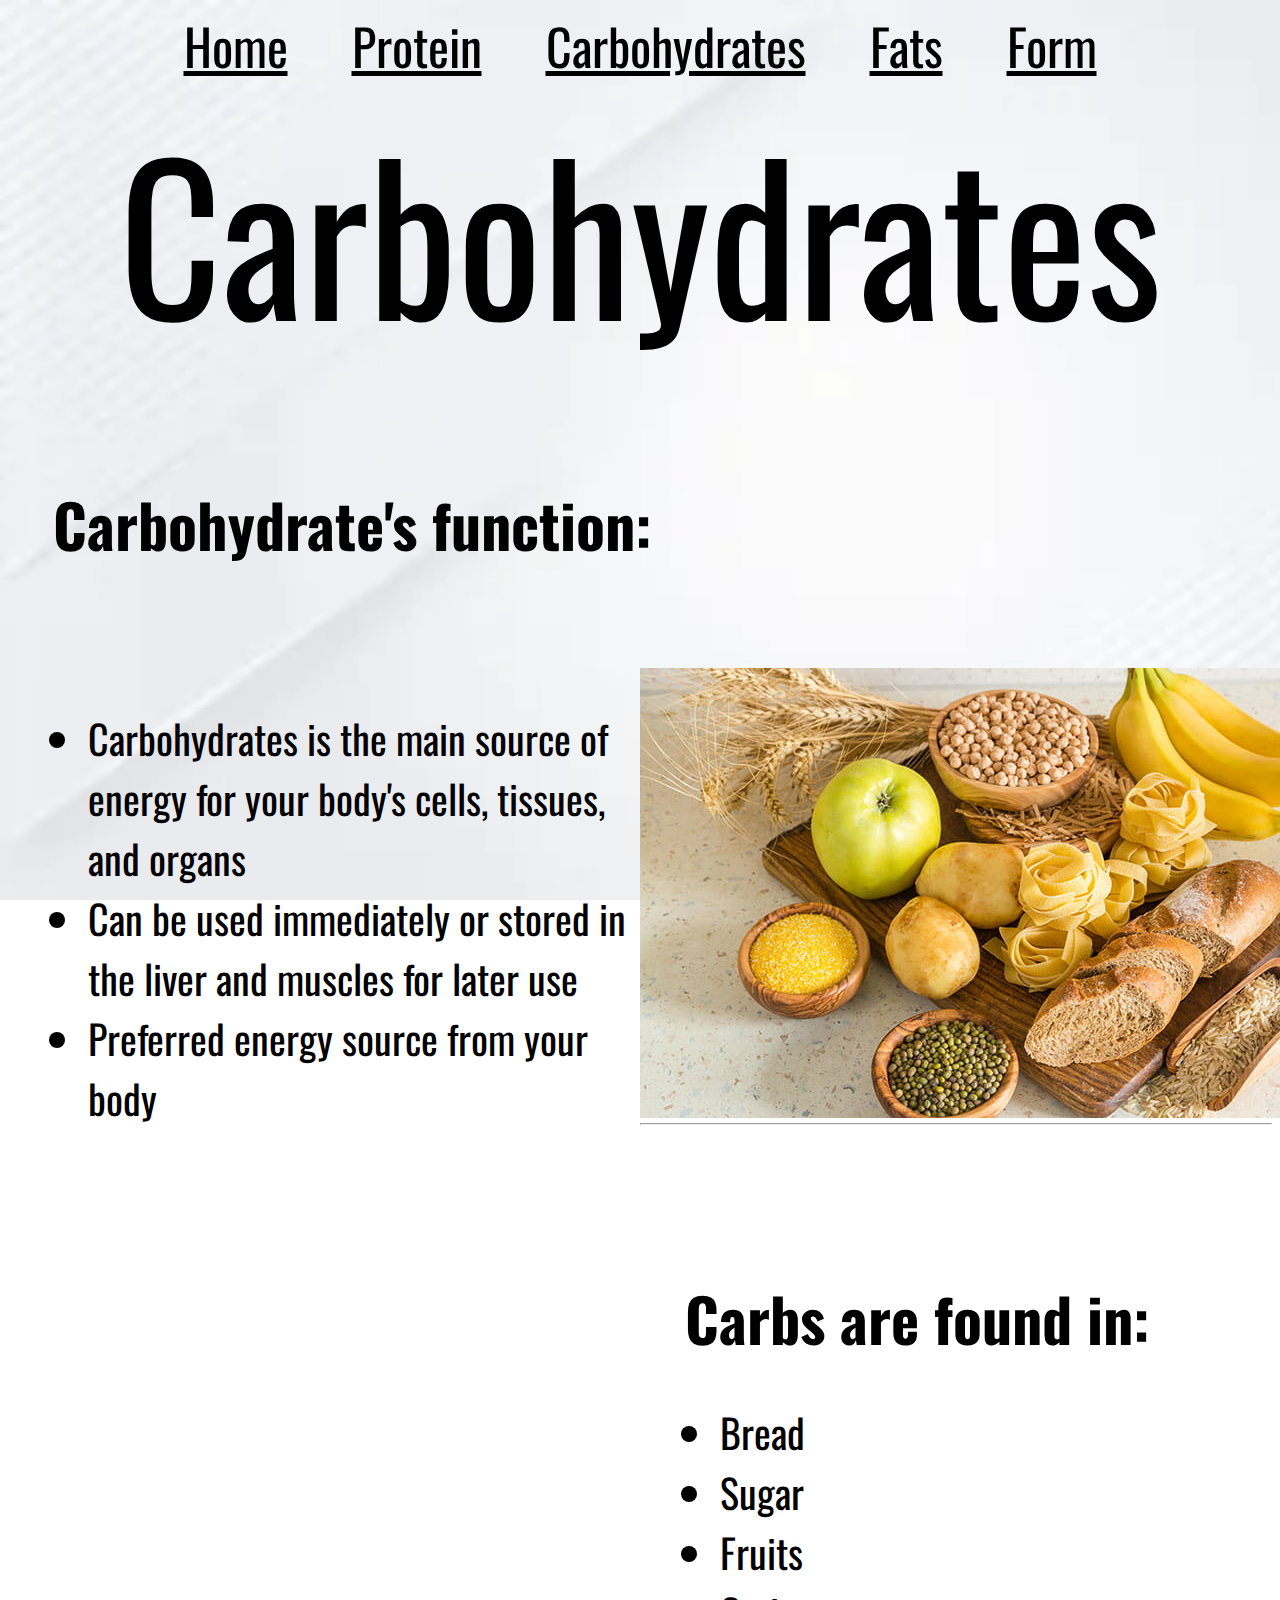
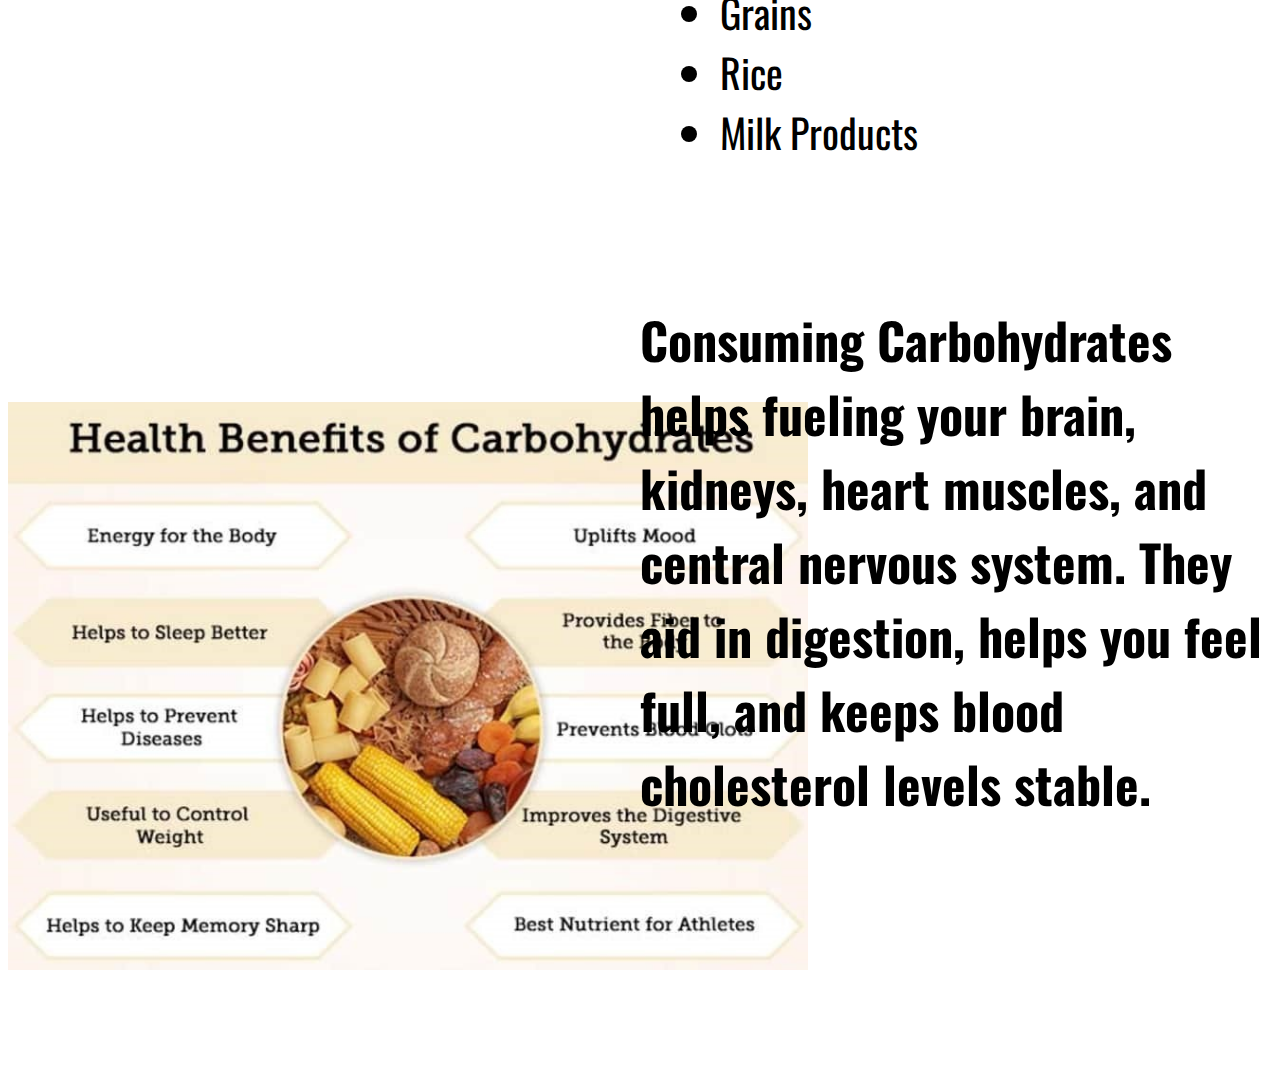
<file: carb.html>
<!DOCTYPE html>
<html>
<head>
<link rel='stylesheet' href='style.css' type='text/css'>
<link rel="preconnect" href="https://fonts.googleapis.com">
<link rel="preconnect" href="https://fonts.gstatic.com" crossorigin>
<link href="https://fonts.googleapis.com/css2?family=Oswald:wght@200..700&display=swap" rel="stylesheet">
</head>
<body>
<center><a href='firstpage.html'>Home</a>
<a href='protein.html'>Protein</a>
<a href='carb.html'>Carbohydrates</a>
<a href='fats.html'>Fats</a>
<a href='form.html'>Form</a></center>
<center><p id='title'>Carbohydrates</p></center>

<div class='row3'>
<h1 id='carb1'>Carbohydrate's function:</h1>
<div class='col3'><ul>
	<li>Carbohydrates is the main source of energy for your body's cells, tissues, and organs</li>
	<li>Can be used immediately or stored in the liver and muscles for later use</li>
	<li>Preferred energy source from your body</li>
</ul></div>
<div class='col3'><center><img src='photo4.jpg'></center></div>
</div>
<hr>

<div class='row4'>
<div class='col4'><h1 id='carb2'>Carbs are found in:</h1>
<ul>
	<li>Bread</li>
	<li>Sugar</li>
	<li>Fruits</li>
	<li>Grains</li>
	<li>Rice</li>
	<li>Milk Products</li>
</ul></div>
<div class='col4'><center><img src='photo5.jfif' id='photo4'></center></div></div>
<h2 id='end1'>Consuming Carbohydrates helps fueling your brain, kidneys, heart muscles, and central nervous system. They aid in digestion, helps you feel full, and keeps blood cholesterol levels stable.</h2>












</body>
</html>
</file>
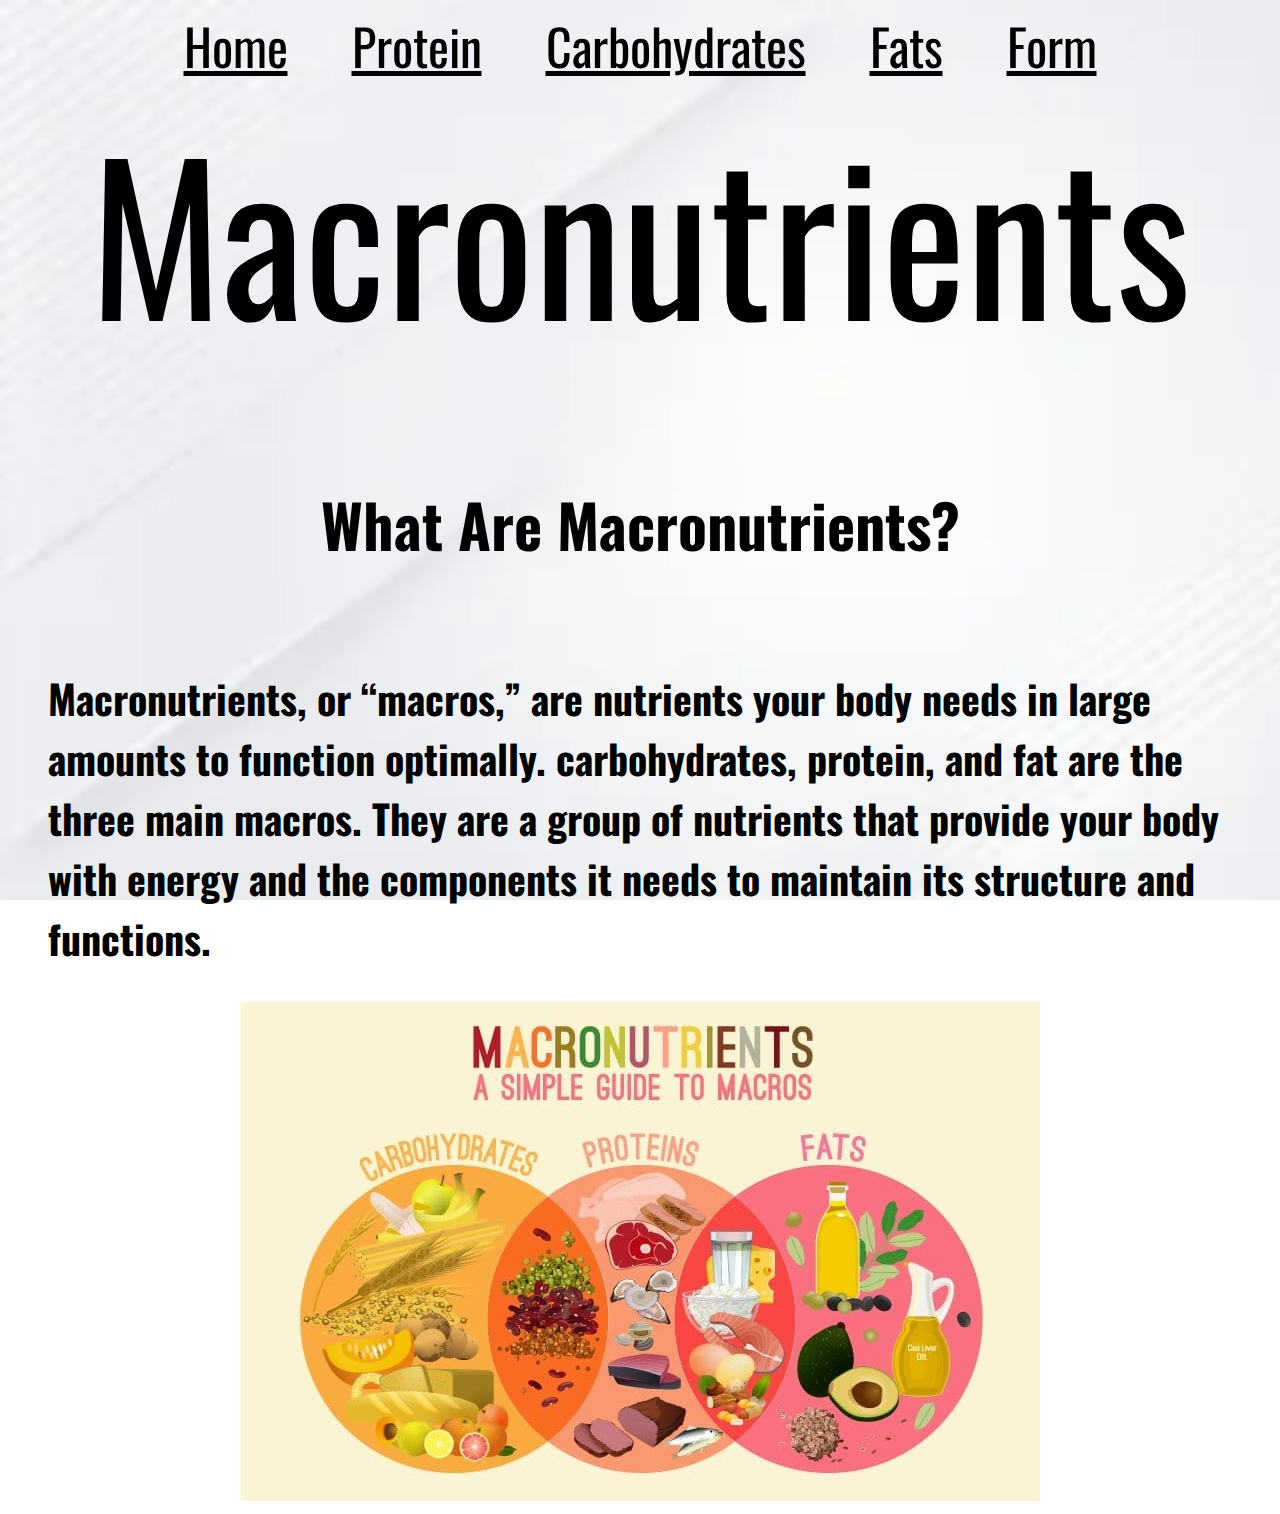
<file: firstpage.html>
<!DOCTYPE html>
<html>
<head>
<link rel='stylesheet' href='style.css' type='text/css'>
<link rel="preconnect" href="https://fonts.googleapis.com">
<link rel="preconnect" href="https://fonts.gstatic.com" crossorigin>
<link href="https://fonts.googleapis.com/css2?family=Oswald:wght@200..700&display=swap" rel="stylesheet">
</head>
<body>
<div class='nav'></div>
<center><a href='firstpage.html'>Home</a>
<a href='protein.html'>Protein</a>
<a href='carb.html'>Carbohydrates</a>
<a href='fats.html'>Fats</a>
<a href='form.html'>Form</a></center>
<center><p id='title'>Macronutrients</p></center>
<center><h1>What Are Macronutrients?</h1></body></center>
<h2>Macronutrients, or “macros,” are nutrients your body needs in large amounts to function optimally. carbohydrates, protein, and fat are the three main macros. They are a group of nutrients that provide your body with energy and the components it needs to maintain its structure and functions.</h2>
<center><img src='photo1.jpg'></center>























</body>
</html>
</file>
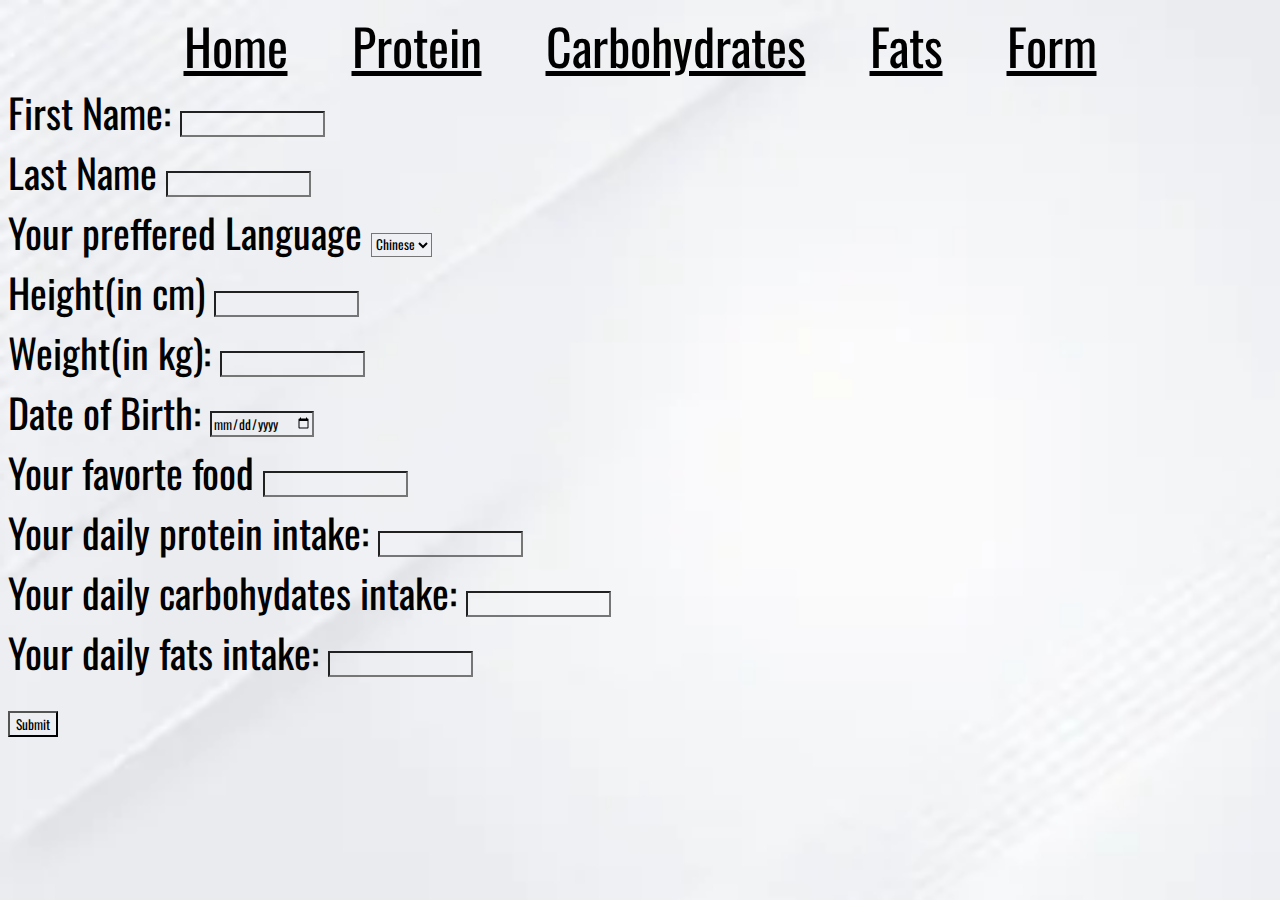
<file: form.html>
<!DOCTYPE html>
<html>
<head>
<link rel='stylesheet' href='style.css' type='text/css'>
<link rel="preconnect" href="https://fonts.googleapis.com">
<link rel="preconnect" href="https://fonts.gstatic.com" crossorigin>
<link href="https://fonts.googleapis.com/css2?family=Oswald:wght@200..700&display=swap" rel="stylesheet">
</head>
<body>
<center><a href='firstpage.html'>Home</a>
<a href='protein.html'>Protein</a>
<a href='carb.html'>Carbohydrates</a>
<a href='fats.html'>Fats</a>
<a href='form'>Form</a></center>

<form action='' class='form'>
	<label for='fname'>First Name:</label>
	<input type='text' name='fname'><br>

	<label for='lname'>Last Name</label>
	<input type='text' name=lname><br>

	<label for='language'>Your preffered Language</label>
		<select name='language'>
			<option name='language' value='Chinese'>Chinese</option>
			<option name='language' value='Spanish'>Spanish</option>
			<option name='language' value='French'>French</option>
			<option name='language' value='Others'>Others</option></select><br>

	<label for='height'>Height(in cm)</label>
	<Input type='text' name='height'><br>

	<label for='weight'>Weight(in kg):</label>
	<input type='text' name='weight'><br>

	<label for='dob'>Date of Birth:</label>
	<input type='date' name='dob'><br>

	<label for='favfood'>Your favorte food</label>
	<input type='text' name='favfood'><br>

	<label for='protein'>Your daily protein intake:</label>
	<input type='text' name='protein'><br>

	<label for='carbs'>Your daily carbohydates intake:<label>
	<input type='text' name='carbs'><br>

	<label for='fats'>Your daily fats intake:</label>
	<input type='text' name='fats'><br>





<input type='submit'>
</form>































</body>
</html>
</file>
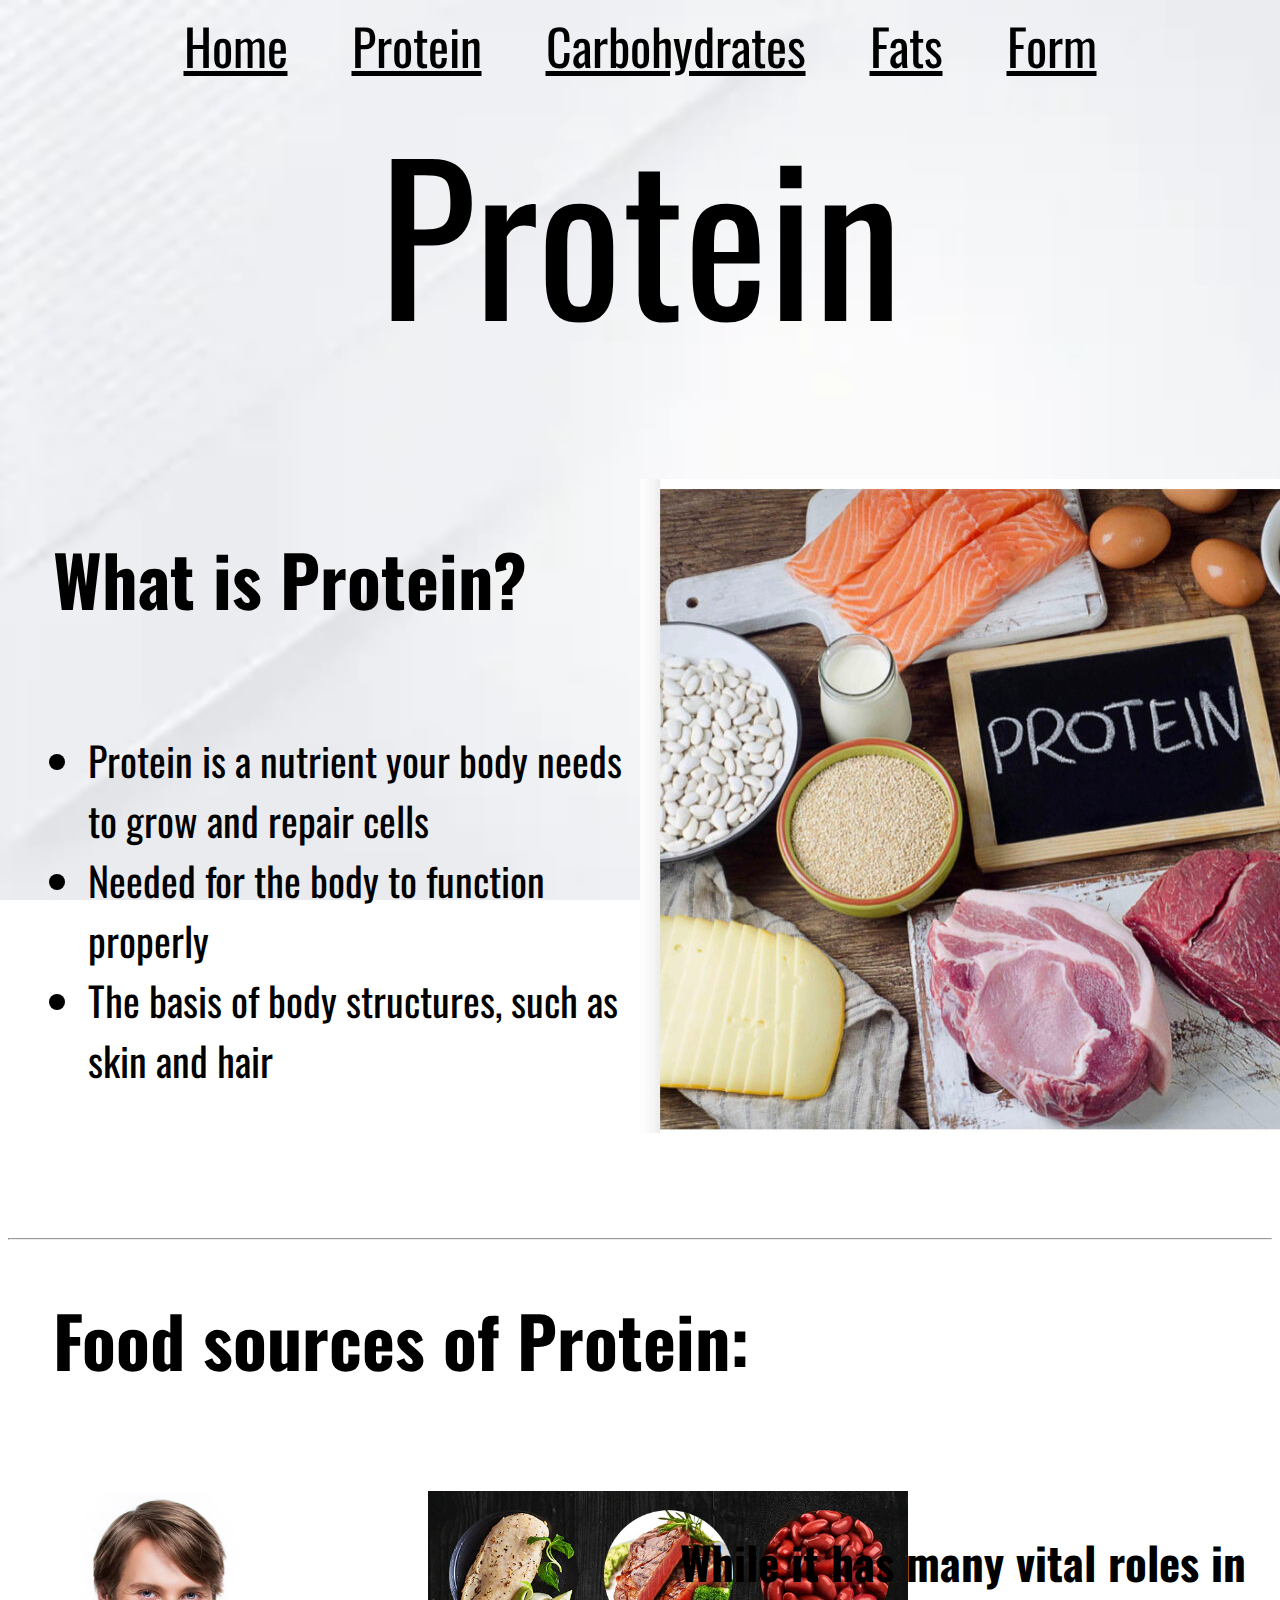
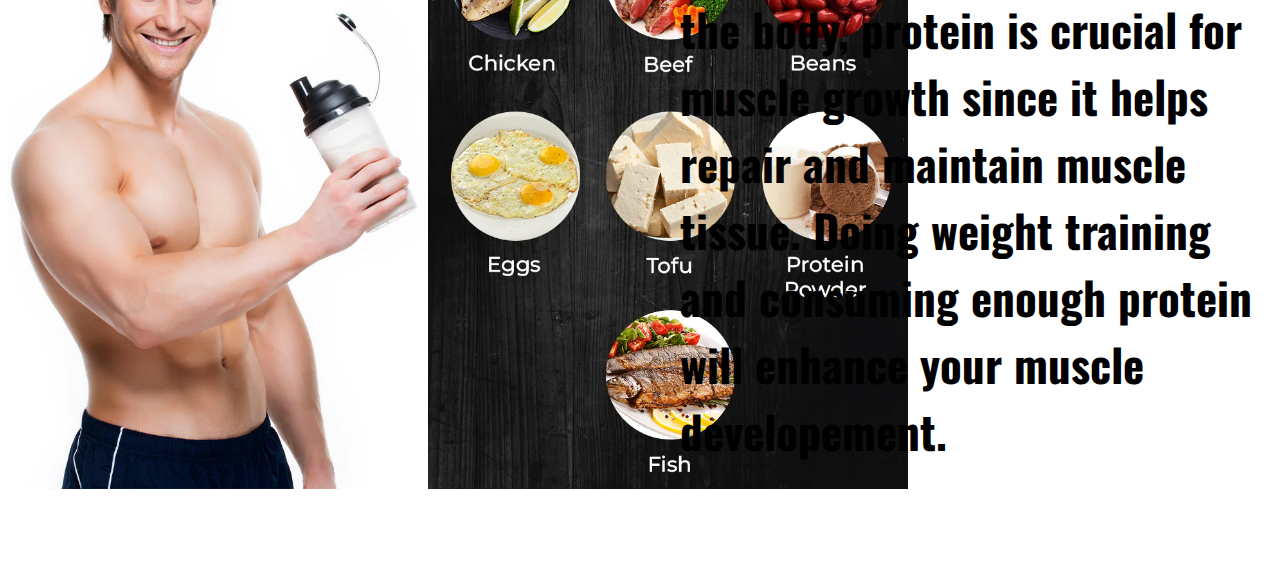
<file: protein.html>
<!DOCTYPE html>
<html>
<head>
<link rel='stylesheet' href='style.css' type='text/css'>
<link rel="preconnect" href="https://fonts.googleapis.com">
<link rel="preconnect" href="https://fonts.gstatic.com" crossorigin>
<link href="https://fonts.googleapis.com/css2?family=Oswald:wght@200..700&display=swap" rel="stylesheet">
</head>
<body>
<center><a href='firstpage.html'>Home</a>
<a href='protein.html'>Protein</a>
<a href='carb.html'>Carbohydrates</a>
<a href='fats.html'>Fats</a>
<a href='form.html'>Form</a></center>
<center><p id='title'>Protein</p></center>
<div  class='row1'>
	<div class='col1'> 
	<h1 id='head1'>What is Protein?</h1>
	<ul>
	<li>Protein is a nutrient your body needs to grow and repair cells</li>
	<li>Needed for the body to function properly</li>
	<li>The basis of body structures, such as skin and hair</li>
</ul> </div>
<div class='col1'><center><img src='photo2.jpg'></center>
</div>
</div>
<hr>
<h1 id='head1'>Food sources of Protein:</h1>
<div class='row2'>
<div class='col2'><center><img src='photo3.webp' id='photo3'></center></div>

<div class='col2'><h2 class='con'>While it has many vital roles in the body, protein is crucial for muscle growth since it helps repair and maintain muscle tissue. Doing weight training and consuming enough protein will enhance your muscle developement.</h2></div>
</div>


























</body>
</html>
</file>
<file: style.css>
*{
	font-family: "Oswald", sans-serif;
  font-optical-sizing: auto;
  font-weight: <weight>;
  font-style: normal;
  background-image: url(backgroundimage.webp);
  background-attachment:fixed;
  background-repeat: no-repeat;
  background-size:cover;
}
a{
	font-size:50px;
	background-color: white;
	color: black;
	padding: 30px;

}
a:hover{
	background-color:white;
	color:black;
	box-shadow: 3px 3px 3px black;
		}
#title{
	 font-size:200px;
  margin-top:0px;
  margin-bottom:100px;
}

h1{
	font-size:60px;
	margin-bottom: 100px;
}
h2{
	font-size:40px;
	margin-left: 40px;
}

h3{
	margin-left:40px;
	font-size: 40px;
}
ul{
	font-size:40px;
	margin-left: 40px;
}
#photo3{
	width:900px;
	margin-bottom:80px;
}
#carb1{
	margin-left: 45px;
}


#carb2{
	margin-left: 45px;
	margin-bottom: 40px;
}
.con{
	font-size:45px;
}
#photo10{
	width:640px;
}
#fats{
	margin-left: 45px;
}
.form{
	font-size: 40px;
}
.col1{
	width:50%;
	float: left;
	margin-bottom: 100px;
}
.col2{
	width: 50%;
	float:left;
}
#head1{
	margin-left:45px;
	font-size: 70px;
}
.col3{
	width: 50%;
	float:left;
}
.col4{
	width: 50%;
	float:left;
	margin-top: 100px;
	margin-bottom:100px;
}
#photo4{
	width:800px;
}
#end1{
	margin-top:100px;
	font-size:50px;
	margin-left:0px;
}
#photo8{
	width:1000px;
}
.col5{
	width:50%;
	float: left;
	margin-bottom: 100px;
}
.col6{
	width:33%;
	float:left;
	margin-bottom: 100px;
	text-align:center;
}
#head2{
	margin-left:50px;
}
#end2{
	font-size: 50px;
}
#list1{
	list-style-type: none;
}
.text1{
	font-size:60px;
}
</file>
